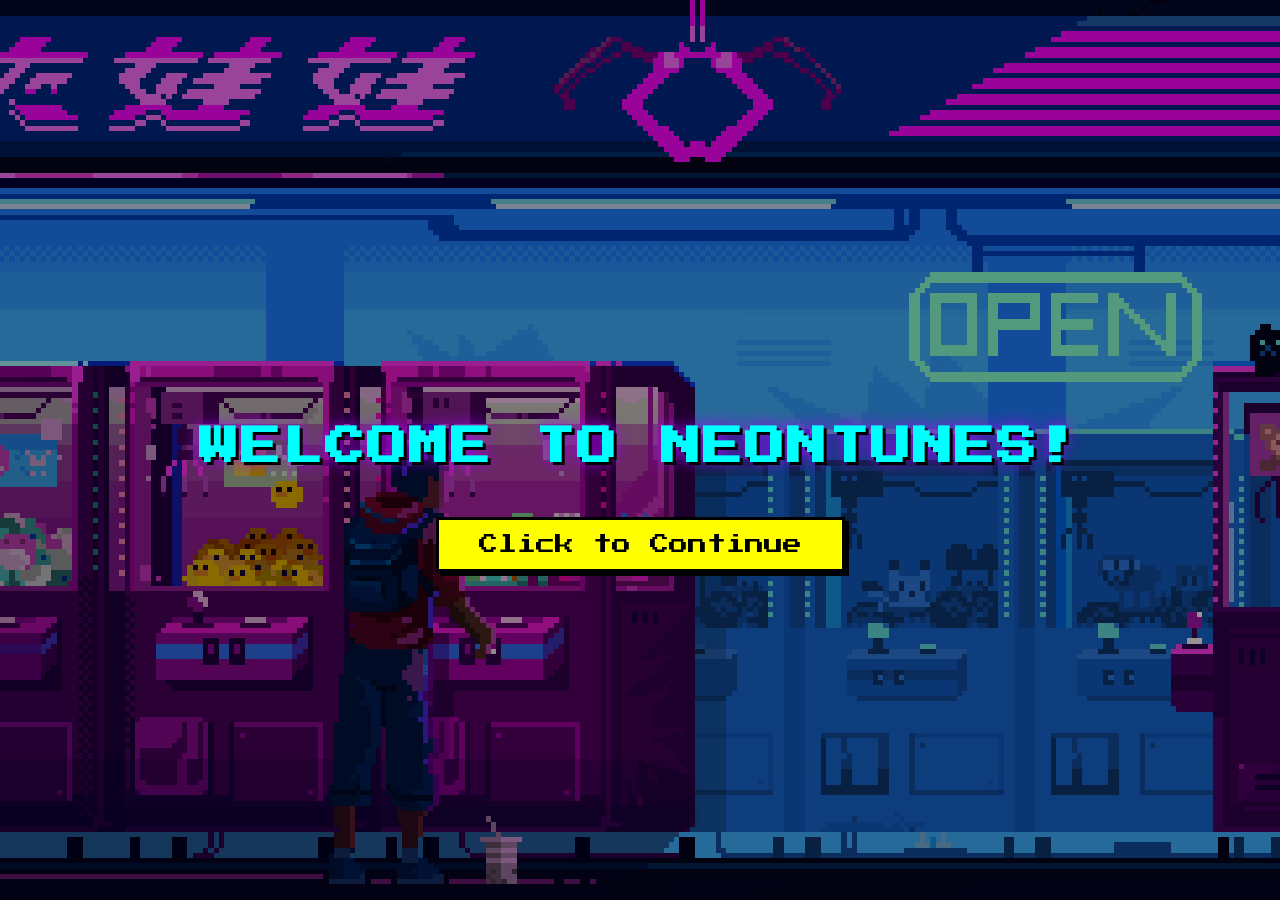
<file: PlaylistProject/index.html>
<!DOCTYPE html>
<html lang="en">
<head>
<meta charset="UTF-8">
<title>NeonTunes 🎵</title>
<link rel="stylesheet" href="style.css">
</head>
<body>
<div class="welcome-container">
  <h1>Welcome to NeonTunes!</h1>
  <button class="continue-btn" onclick="window.location='main.html'">Click to Continue</button>
</div>
</body>
</html>
</file>
<file: PlaylistProject/style.css>
/* ================== RETRO PIXEL NEON THEME ================== */
@import url('https://fonts.googleapis.com/css2?family=Press+Start+2P&display=swap');

/* -------- Base Layout -------- */
body {
  margin: 0;
  font-family: 'Press Start 2P', monospace;

  /* GIF Background */
  background: url('pixel-jeff-claw.gif') no-repeat center center fixed;
  background-size: cover;

  /* Optional overlay for readability */
  background-color: rgba(0,0,0,0.4); /* dark semi-transparent overlay */
  background-blend-mode: overlay;

  color: #0ff; /* Neon Cyan text */
  display: flex;
  height: 100vh;
  overflow: hidden;
  image-rendering: pixelated;
}

h1, h2 {
  text-transform: uppercase;
  letter-spacing: 2px;
}

/* -------- Welcome Screen -------- */
.welcome-container {
  text-align: center;
  width: 100%;
  padding-top: 8vh;
  display: flex;
  flex-direction: column;
  align-items: center;
  justify-content: center;
  gap: 30px;
}

.welcome-container h1 {
  font-size: 2.5em;
  color: #0ff; /* Neon Cyan */
  text-shadow: 3px 3px #000, 0 0 15px #a0f; /* Cyan + Neon Purple glow */
}

.continue-btn {
  font-family: 'Press Start 2P', monospace;
  padding: 15px 40px;
  font-size: 1.2em;
  border-radius: 0;
  background: #ff0; /* Neon Yellow */
  color: #000;
  border: 3px solid #000;
  cursor: pointer;
  box-shadow: 4px 4px #000;
  transition: 0.2s;
}
.continue-btn:hover {
  background: #0ff; /* Neon Cyan hover */
  transform: translate(-2px, -2px);
  box-shadow: 6px 6px #000;
}

/* -------- Floating Toggle Button -------- */
#toggleBtn {
  font-family: 'Press Start 2P', monospace;
  position: fixed;
  top: 20px;
  left: 20px;
  z-index: 1001;
  background: #ff0; /* Neon Yellow */
  border: 3px solid #000;
  width: 50px;
  height: 50px;
  cursor: pointer;
  font-size: 24px;
  font-weight: bold;
  box-shadow: 4px 4px #000;
  transition: 0.2s;
}
#toggleBtn:hover {
  background: #0ff; /* Neon Cyan hover */
  transform: translate(-2px, -2px);
}

/* -------- Side Panel -------- */
/* -------- Side Panel -------- */
aside {
  width: 0px;
  background: rgba(20, 0, 30, 0.9); /* Dark Neon Purple */
  display: flex;
  flex-direction: column;
  align-items: center;
  padding-top: 30px;
  box-shadow: 4px 0 #000;
  transition: width 0.3s;
  overflow: hidden;
  position: fixed;
  height: 100%;
  z-index: 1000;
  border-right: 3px solid #0ff; /* Neon Cyan border */
  font-family: 'Press Start 2P', monospace; /* Pixel font for sidebar */
}
aside.expanded { width: 220px; }

aside h2 { 
  margin-top: 70px;
  margin-bottom: 20px; 
  color: #ff0; /* Neon Yellow */
  font-size: 1.1em; 
  text-shadow: 2px 2px #000, 0 0 10px #a0f; /* Neon Purple glow */
  font-family: 'Press Start 2P', monospace; /* Pixel font for headings */
}

aside button { 
  width: 180px; 
  margin: 10px 0; 
  padding: 10px; 
  border: 3px solid #000; 
  background: #0ff; /* Neon Cyan */
  color: #000; 
  cursor: pointer; 
  transition: 0.2s;
  box-shadow: 4px 4px #000;
  font-family: 'Press Start 2P', monospace; /* Pixel font for buttons */
}
aside button:hover { 
  background: #a0f; /* Neon Purple hover */
  transform: translate(-2px, -2px);
}

/* -------- Main Content -------- */
main { 
  flex: 1; 
  padding: 20px; 
  overflow-y: auto; 
  margin-left: 0px;
  transition: margin-left 0.3s;
}

h1 { 
  text-align: center; 
  font-size: 2em; 
  color: #ff0; /* Neon Yellow */
  text-shadow: 3px 3px #000, 0 0 12px #0ff; /* Neon Cyan glow */
  margin-bottom: 20px; 
}

/* -------- Song Cards -------- */
.song-card { 
  display: flex; 
  justify-content: space-between; 
  align-items: center; 
  background: rgba(30, 0, 40, 0.9); /* Dark Neon Purple */
  margin: 10px auto; 
  padding: 12px 18px; 
  border: 3px solid #0ff; /* Neon Cyan border */
  box-shadow: 4px 4px #000;
  transition: 0.2s; 
  max-width: 400px; 
  flex-wrap: wrap;
}
.song-card:hover { 
  box-shadow: 6px 6px #000;
  transform: translate(-2px, -2px); 
  background: rgba(50, 0, 60, 0.95);
}
.song-info { 
  flex: 1; 
  min-width: 150px; 
}
.song-info p { 
  margin: 3px 0; 
  font-size: 0.85em; 
}

/* -------- Buttons -------- */
button.add-btn, button.del-btn, button.fav-btn { 
  border-radius: 0;
  padding: 5px 12px;
  border: 2px solid #000;
  cursor: pointer;
  transition: 0.2s;
  box-shadow: 3px 3px #000;
  font-family: 'Press Start 2P', monospace;
}
button.add-btn { background: #0ff; color:#000; }
button.add-btn:hover { background: #a0f; transform: translate(-2px,-2px); }

button.del-btn { background: #f0f; color:#fff; } /* Neon Pink/Purple */
button.del-btn:hover { background:#ff0; transform: translate(-2px,-2px); }

button.fav-btn { background:#ff0; color:#000; } /* Neon Yellow */
button.fav-btn:hover { background:#0ff; transform: translate(-2px,-2px); }

/* -------- Audio Player -------- */
audio { 
  margin-left:2px; 
  border-radius:0;
  border:2px solid #000;
  background: rgb(236, 235, 235); /* Neon Cyan */
}

/* -------- Empty Message -------- */
#empty-msg { 
  font-family: 'Press Start 2P', monospace;
  text-align:center; 
  margin-top:50px; 
  color:#ff0; 
  text-shadow: 2px 2px #000;
}

/* -------- Inputs & Filter -------- */
input[type="text"], select { 
  padding: 10px; 
  border: 3px solid #000; 
  background: #fff; 
  color: #000;
  width: 80%; 
  max-width: 350px;
  margin-bottom: 10px; 
  font-family: 'Press Start 2P', monospace; 
  text-align: center;
  display: block;
  box-shadow: 4px 4px #000;
}
input[type="text"]:focus, select:focus {
  outline: none;
  background: #c0f; /* Light Neon Purple focus */
}

.filter-bar { 
  display:flex; 
  justify-content:center; 
  margin-bottom:10px; 
  gap:10px; 
  flex-wrap:wrap; 
}

/* -------- Responsive -------- */
@media (max-width: 500px) {
  main { padding: 10px; margin-left:0px; }
  .song-card { max-width: 90%; flex-direction: column; }
  aside.expanded { width: 180px; }
  aside button { width: 160px; }
  input[type="text"], select { max-width: 90%; }
}
/* -------- Absolutely Button -------- */
button.absolute-btn {
  font-family: 'Press Start 2P', monospace; /* Pixel font */
  padding: 8px 16px;
  border: 3px solid #000; /* Sharp pixel border */
  background: #ff0; /* Neon Yellow */
  color: #000;
  cursor: pointer;
  box-shadow: 4px 4px #000; /* Pixel shadow */
  text-align: center;
  font-size: 14px;
  transition: 0.2s;
}
button.absolute-btn:hover {
  background: #0ff; /* Neon Cyan hover */
  transform: translate(-2px, -2px);
  box-shadow: 6px 6px #000;
}
</file>
